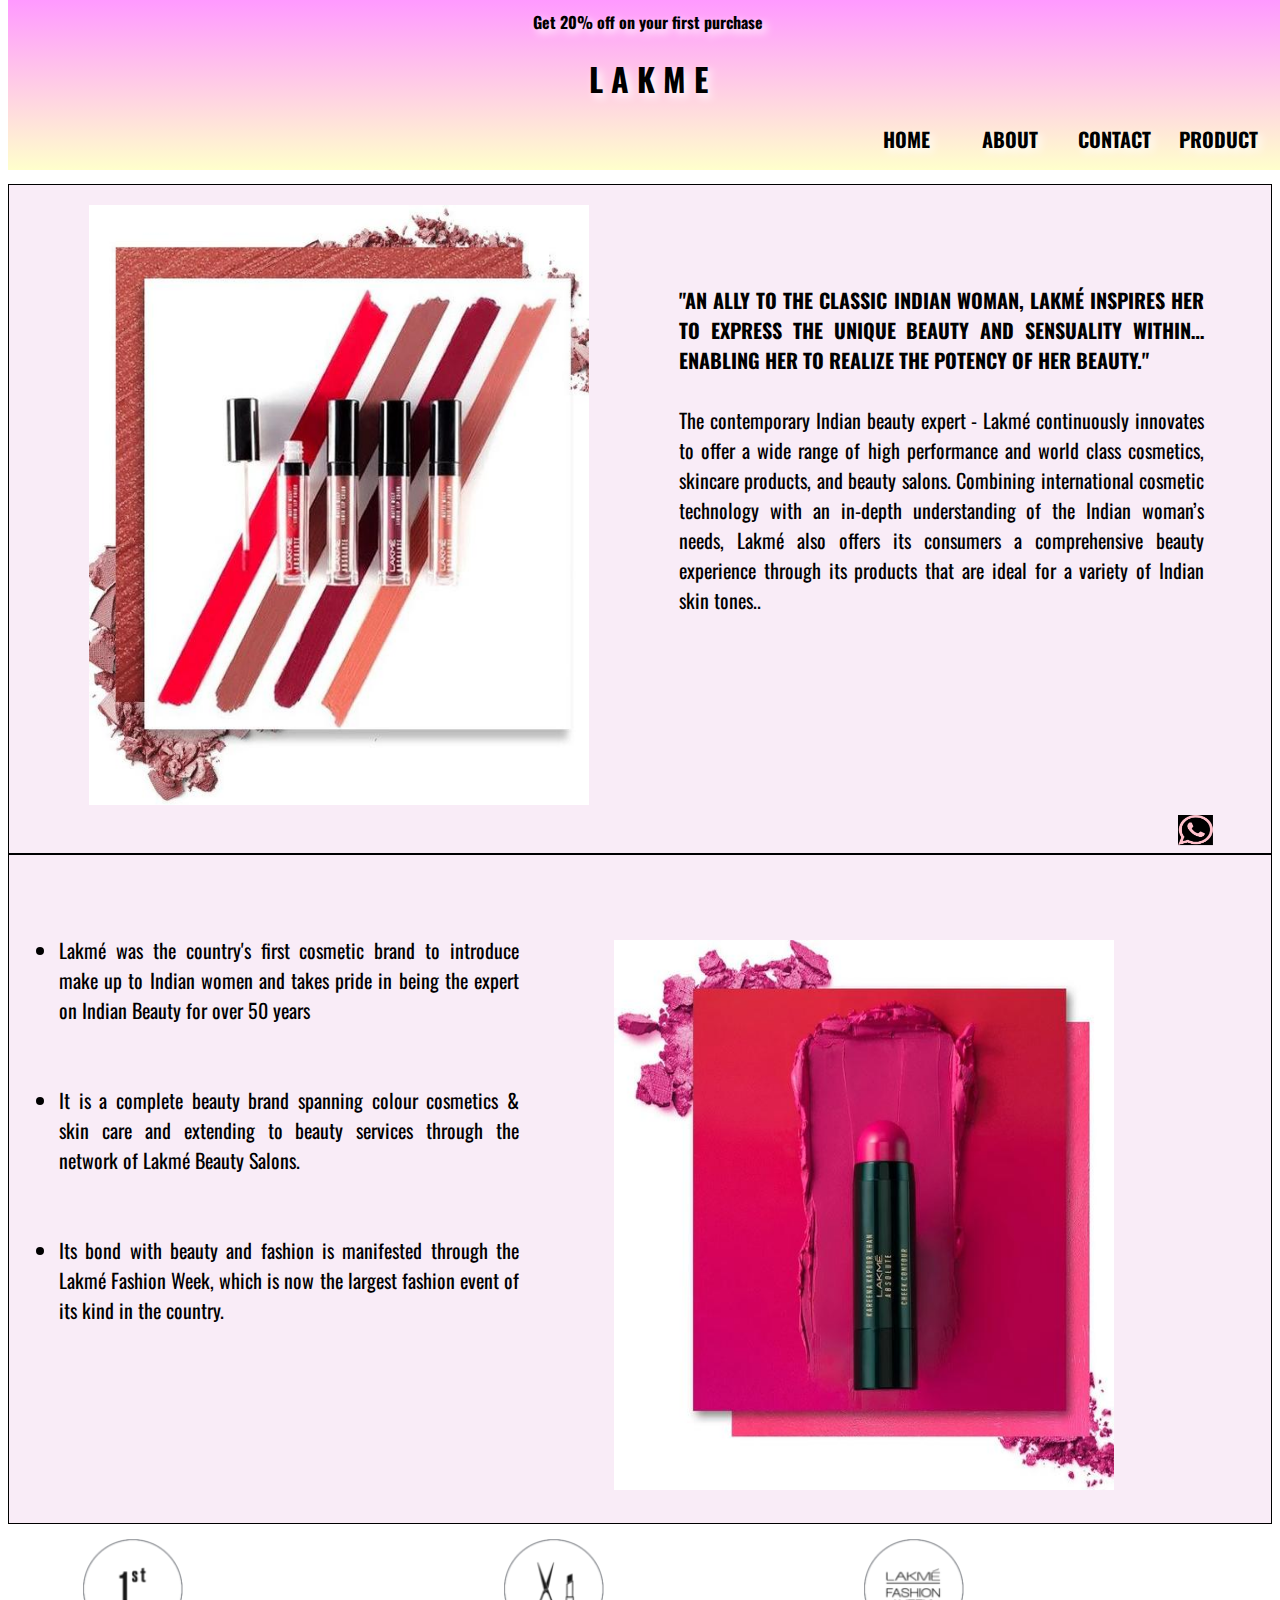
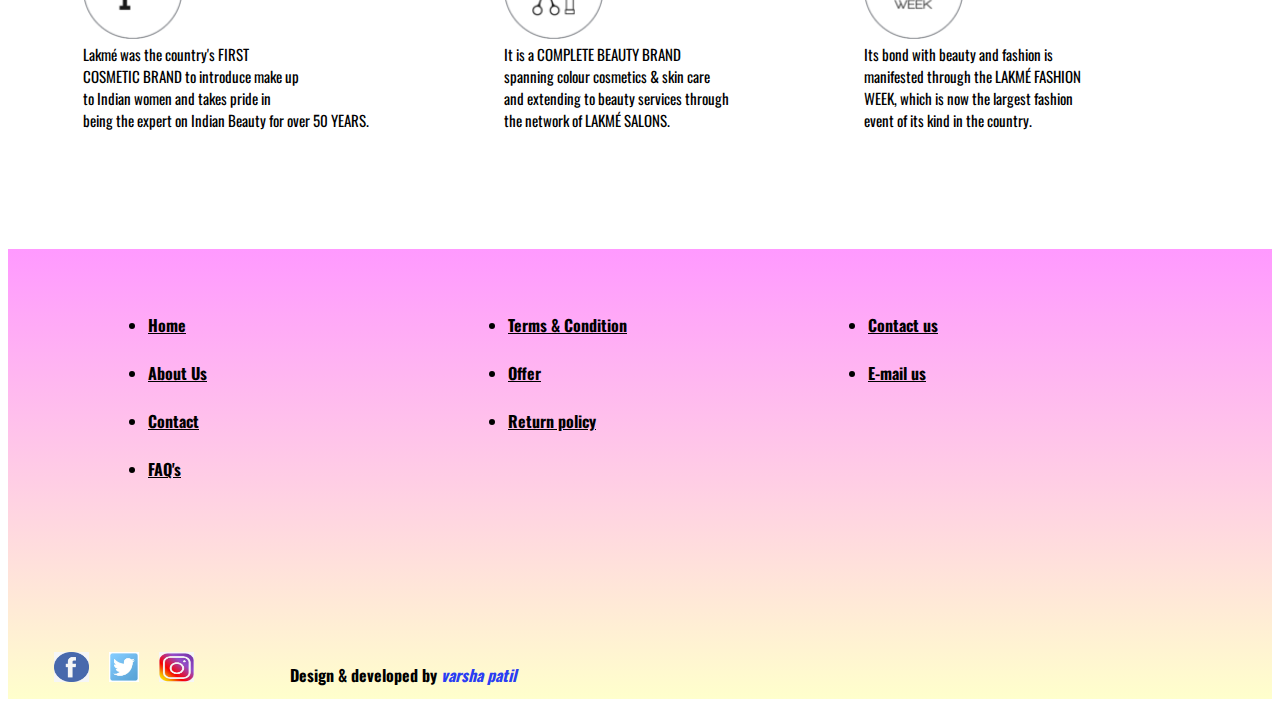
<file: about.html>
<!doctype html>

<html>

	<head>
	
			<title>LAKME ABOUT</title>
			<meta name="viewport" content="width=device-width, initial-scale=1">
			<link rel="stylesheet"href="asset/css/960.css">
			<link rel="stylesheet"href="asset/css/style.css">
			<link rel="preconnect" href="https://fonts.googleapis.com">
           <link rel="preconnect" href="https://fonts.gstatic.com" crossorigin>
           <link href="https://fonts.googleapis.com/css2?family=Oswald:wght@200;300;400&display=swap" rel="stylesheet">
		   
	</head>
		<body>
		
		<!-----header start------>
		
		
		
		<div class="header">
			
			<b>Get 20% off on your first purchase</b>
			
				<h1>L A K M E </h1>
			
				
		<div class="grid_3 menu">
				
				<a href="index.html"><span style="margin-left:300px; width:100px; display: inline-block;">HOME</span></a>
				<a href="about.html"><span style=" width:100px; display: inline-block;">ABOUT</span></a>
				<a href="contact.html"><span style=" width:100px; display: inline-block;">CONTACT</span></a>
				<a href="product.html"><span style=" width:100px; display: inline-block;">PRODUCT</span></a>
        
        
					
		</div>
		
	</div>
	
	<div class="clear">
	
		
		</div>
              <!-----about us------>
			  <!---vision and mission start----->
  
				
				<br>
				<br>
				<br>
				<br>
                    
					
                       <div class="grid_12 abt">
					   
							<div class="grid_6 vision1">
							
							<img src="asset/photo/abt_vision.jpeg" width="500px"height="600px">
					   
								</div>
								
							<div class="grid_6 vision2">
							
							<b>"AN ALLY TO THE CLASSIC INDIAN WOMAN, LAKMÉ INSPIRES HER TO EXPRESS 
							THE UNIQUE BEAUTY AND SENSUALITY WITHIN… ENABLING HER TO REALIZE THE POTENCY OF HER BEAUTY."</b><br>
							<br>
                            The contemporary Indian beauty expert - Lakmé continuously innovates to offer a wide range of 
							high performance and world class cosmetics, skincare products, and beauty salons. Combining 
							international cosmetic technology with an in-depth understanding of the Indian woman’s needs, 
							Lakmé also offers its consumers a comprehensive beauty experience through its products that are 
							ideal for a variety of Indian skin tones..
					
							 </div>
							 
					   
								</div>
					 
					   
					   <div class="grid_12 abt1">
					   
					  
						<div class="grid_6 vision3">
							
						<ul>
							<li>
								Lakmé was the country's first cosmetic brand to introduce make 
								up to Indian women and takes pride in being the expert on 
								Indian Beauty for over 50 years
								</li>
								<br>
								<br>
								<li>
								It is a complete beauty brand spanning colour cosmetics & skin 
								care and extending to beauty services through the network of 
								Lakmé Beauty Salons.
								</li>
								<br>
								<br>
								
								<li>
								Its bond with beauty and fashion is manifested through the Lakmé 
								Fashion Week, which is now the largest fashion event of its kind 
								in the country.
								</li>
								</ul>
								
								</div>
								
					   <div class="grid_6 vision4">
							
							<img src="asset/photo/vision4.jpeg"width="500px"height="550px">
					   </div>
					  
					  
					   </div>
					   
					   
					 
				  
								
						
              </div>
			  <div class="grid_12 abtvision2">
					
					
                        
                     <div class="grid_4 vision5">
					 
						
						 <img src="asset/photo/vision5.jpeg" width="100px"height="100px">
						 <br>
		
						 Lakmé was the country's FIRST<br>
						 COSMETIC BRAND to introduce make up<br>
						 to Indian women and takes pride in<br>
						 being the expert on Indian Beauty for
						 over 50 YEARS.
							  
							   
							  
							   
							   
							
						</div>	
						<div class="grid_4 vision5">
					 
						
						 <img src="asset/photo/vision6.jpeg" width="100px"height="100px">
						 <br>
		
						 It is a COMPLETE BEAUTY BRAND<br> spanning colour 
						 cosmetics & skin care<br> and extending to beauty 
						 services through<br> the network of LAKMÉ SALONS.
							   
							  
							   
							   
							
						</div>	
						
						<div class="grid_4 vision5">
					 
						
						 <img src="asset/photo/vision7.jpeg" width="100px"height="100px">
						 <br>
		
						 Its bond with beauty and fashion is<br> 
						 manifested through the LAKMÉ FASHION<br> WEEK, 
						 which is now the largest fashion<br> event of 
						 its kind in the country.
							   
							  
							   
							   
							
						</div>	
						</div>
						
						
						<!---footer start---->
					<div class="clear">
					</div>
					
	                 
					 
					
					<div class="footer">
					 <br>
					 <br>
					 
					 <div class="grid_3 one">
					 
					  <ul>
					 <li><a href="index.html"><b>Home</b></a></li><br>
					 <li><a href="about.html"><b>About Us</b></a></li><br>
					 <li><a href="contact.html"><b>Contact</b></a></li><br>
					 <li><a href="faq.html"><b>FAQ's</b></a></li><br>
					 
					 </div>
							
					 <div class="grid_3 two">
					 <ul>
					  <li><a href="Terms & Condition.html"><b>Terms & Condition</b></a></li><br>
                      <li><a href="Offer.html"><b>Offer</b></a></li><br>
					 <li><a href="Return policy.html"><b>Return policy</b></a></li>
					 
					 
					</ul>
					 
					 </div>
					 
					 <div class="grid_3 three">
					 <ul>
					  <li><a href="contact.html"><b>Contact us</b></a></li><br>
                      <li><a href="contact.html"><b>E-mail us</b></a></li><br>
					 
					 
					 
					</ul>
					 
					 </div>
					 
					 <div class="grid_2 four">
					 
					 <a href="https://www.whatsapp.com"><img src="asset/photo/whats.png" width="35px" height="30px"></a>
                      
					 
					 
				
					 
					 </div>
					 
					
					
					<div class="grid_6 icons">
					 
					&nbsp;&nbsp;&nbsp;&nbsp;<a href="https://www.facebook.com"><img src="asset/photo/facebook.jpeg"id=bg_image" width="35px" height="30px"></a>
					
					&nbsp;&nbsp;&nbsp;&nbsp;<a href="https://twitter.com"><img src="asset/photo/twitter.jpeg" width="30px" height="30px"></a>
					
					&nbsp;&nbsp;&nbsp;&nbsp;<a href="https://www.instagram.com"><img src="asset/photo/instagram.jpeg" width="35px" height="30px"></a>
					
					
				&nbsp;&nbsp;&nbsp;&nbsp;&nbsp;&nbsp;&nbsp;&nbsp;&nbsp;&nbsp;&nbsp;&nbsp;&nbsp;&nbsp;&nbsp;&nbsp;&nbsp;&nbsp;&nbsp;&nbsp;&nbsp;&nbsp;&nbsp;<b>Design & developed by <i style="color:#293DF3">varsha patil</i></b>
					
					</div>
				</div>
						 
			  
            </body>
				</html>
</file>
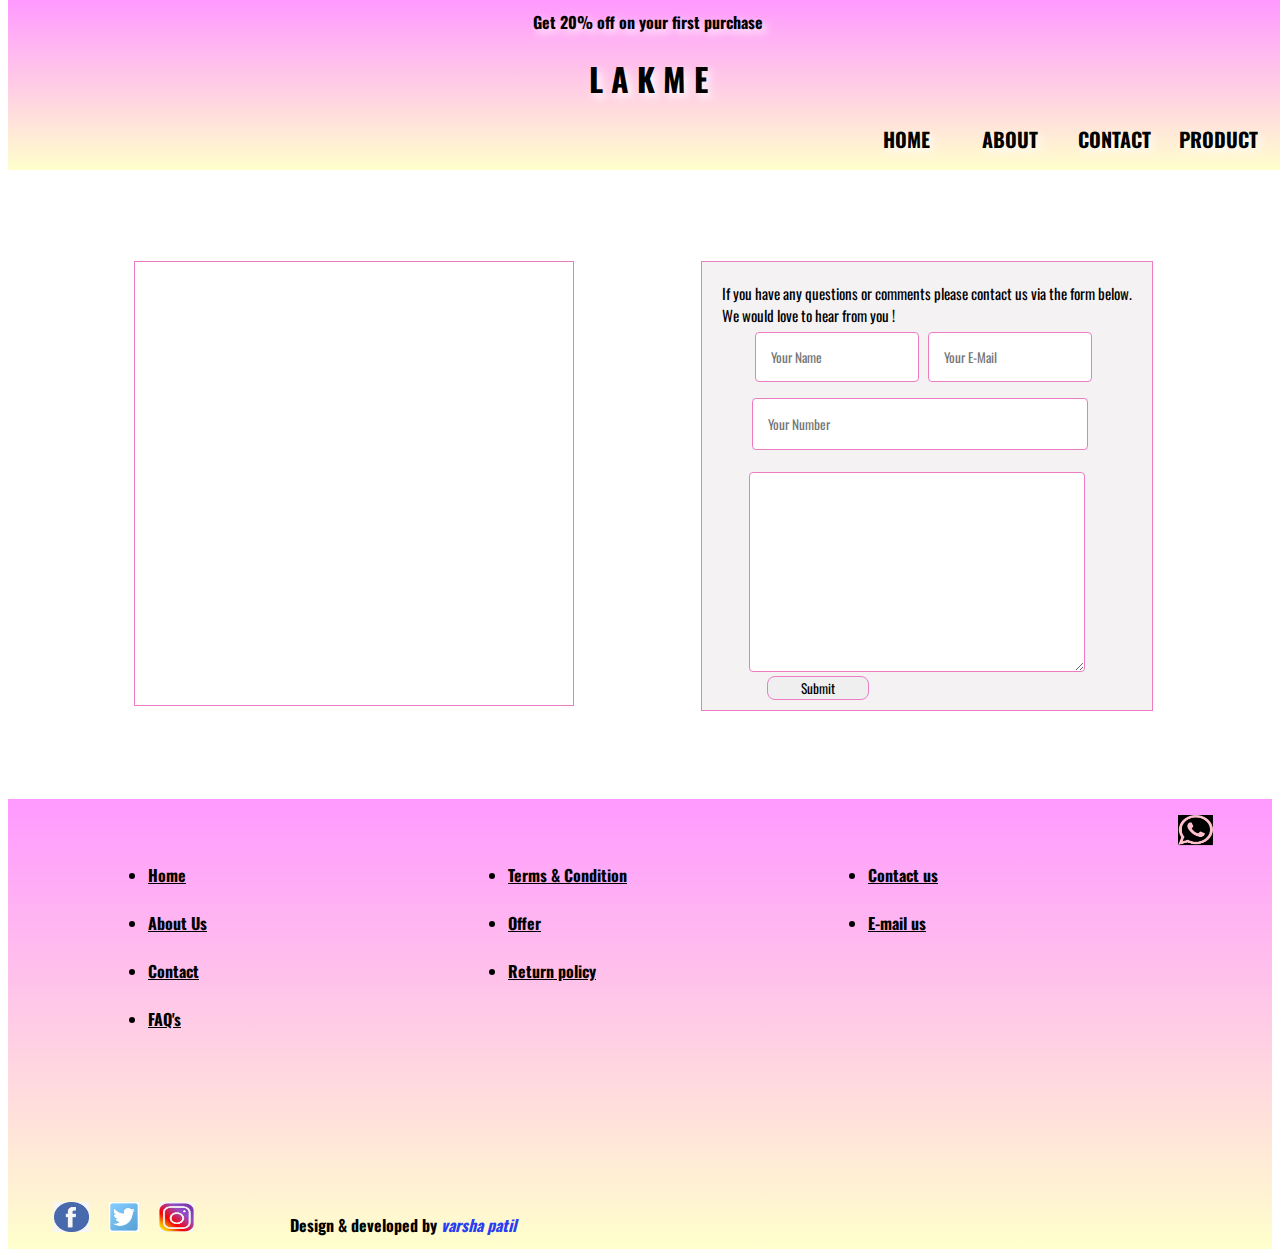
<file: contact.html>
<!doctype html>

<html>

	<head>
	
			<title>LAKME CONTACT</title>
			<meta name="viewport" content="width=device-width, initial-scale=1">
			<link rel="stylesheet"href="asset/css/960.css">
			<link rel="stylesheet"href="asset/css/style.css">
			<link rel="preconnect" href="https://fonts.googleapis.com">
           <link rel="preconnect" href="https://fonts.gstatic.com" crossorigin>
           <link href="https://fonts.googleapis.com/css2?family=Oswald:wght@200;300;400&display=swap" rel="stylesheet">
		   
	</head>
		<body>
		
		<!-----header start------>
		
		
		
		<div class="header">
			
			<b>Get 20% off on your first purchase</b>
			
				<h1>L A K M E </h1>
			
				
		<div class="grid_3 menu">
				
				<a href="index.html"><span style="margin-left:300px; width:100px; display: inline-block;">HOME</span></a>
				<a href="about.html"><span style=" width:100px; display: inline-block;">ABOUT</span></a>
				<a href="contact.html"><span style=" width:100px; display: inline-block;">CONTACT</span></a>
				<a href="product.html"><span style=" width:100px; display: inline-block;">PRODUCT</span></a>
        
					
		</div>
		
	</div>
		
		
			
				
					
				
				
				
				<!---contact us------
				
				
				
				
				
				<!---google map---->
				
				<div class="grid_4 map">
				
				<iframe src="https://www.google.com/maps/embed?pb=!1m18!1m12!1m3!1d3768.0403915021643!2d72.96565791476309!3d19.19343808702067!2m3!1f0!2f0!3f0!3m2!1i1024!2i768!4f13.1!3m3!1m2!1s0x3be7b91f1441a867%3A0x62e32bb221b6f3e1!2sLakme%20Unisex%20Salon%20Thane!5e0!3m2!1sen!2sin!4v1628419800215!5m2!1sen!2sin" width="435" height="440" style="border:0;" allowfullscreen="" loading="lazy"></iframe>
				</div>
				
				<!---end---->
				
				
				<!----contact form ---->
				
				
				<div class="grid_4 input">
				
				<caption>If you have any questions or comments please contact us
				via the form below.<br> We would love to hear from you !</caption> 
				<form method="get">
				
				
				
				&nbsp;&nbsp;&nbsp;&nbsp;&nbsp;&nbsp;&nbsp;&nbsp;&nbsp;&nbsp;&nbsp;<input type="text"Name="yourName"placeholder="Your Name" required>
				
				&nbsp;&nbsp;<input type="text"Name="Yourmail"placeholder="Your E-Mail"required><br>
				
				&nbsp;&nbsp;&nbsp;&nbsp;&nbsp;&nbsp;&nbsp;&nbsp;&nbsp;&nbsp;<input type="Number"Name="Number"placeholder="Your Number"required><br><br>
				
				&nbsp;&nbsp;&nbsp;&nbsp;&nbsp;&nbsp;&nbsp;&nbsp;&nbsp;<textarea type="text"name="text"placeholder="Type Something here...."required> </textarea><br>
				
				&nbsp;&nbsp;&nbsp;&nbsp;&nbsp;&nbsp;&nbsp;&nbsp;&nbsp;&nbsp;&nbsp;&nbsp;&nbsp;&nbsp;&nbsp;<input type="submit" value="Submit">
			
				</form>
			
				</div>
				<!-----contact form end----->
				
				<!---footer star---->
				
				<div class="clear">
				
				</div>
				<div class="footer">
					 <br>
					 <br>
					 
					 <div class="grid_3 one">
					 
					  <ul>
					 <li><a href="index.html"><b>Home</b></a></li><br>
					 <li><a href="about.html"><b>About Us</b></a></li><br>
					 <li><a href="contact.html"><b>Contact</b></a></li><br>
					 <li><a href="faq.html"><b>FAQ's</b></a></li><br>
					 
					 </div>
							
					 <div class="grid_3 two">
					 <ul>
					  <li><a href="Terms & Condition.html"><b>Terms & Condition</b></a></li><br>
                      <li><a href="Offer.html"><b>Offer</b></a></li><br>
					 <li><a href="Return policy.html"><b>Return policy</b></a></li>
					 
					 
					</ul>
					 
					 </div>
					 
					 <div class="grid_3 three">
					 <ul>
					  <li><a href="contact.html"><b>Contact us</b></a></li><br>
                      <li><a href="contact.html"><b>E-mail us</b></a></li><br>
					 
					 
					 
					</ul>
					 
					 </div>
					 
					 <div class="grid_2 four">
					 
					 <a href="https://www.whatsapp.com"><img src="asset/photo/whats.png" width="35px" height="30px"></a>
                      
					 
					 
				
					 
					 </div>
					 
					
					
					<div class="grid_6 icons">
					 
					&nbsp;&nbsp;&nbsp;&nbsp;<a href="https://www.facebook.com"><img src="asset/photo/facebook.jpeg"id=bg_image" width="35px" height="30px"></a>
					
					&nbsp;&nbsp;&nbsp;&nbsp;<a href="https://twitter.com"><img src="asset/photo/twitter.jpeg" width="30px" height="30px"></a>
					
					&nbsp;&nbsp;&nbsp;&nbsp;<a href="https://www.instagram.com"><img src="asset/photo/instagram.jpeg" width="35px" height="30px"></a>
					
					
				&nbsp;&nbsp;&nbsp;&nbsp;&nbsp;&nbsp;&nbsp;&nbsp;&nbsp;&nbsp;&nbsp;&nbsp;&nbsp;&nbsp;&nbsp;&nbsp;&nbsp;&nbsp;&nbsp;&nbsp;&nbsp;&nbsp;&nbsp;<b>Design & developed by <i style="color:#293DF3">varsha patil</i></b>
					
					</div>
				</div>
				
				
				<!----footer end---->
				
				
				
				
				
				
			
				</body>
				</html>
</file>
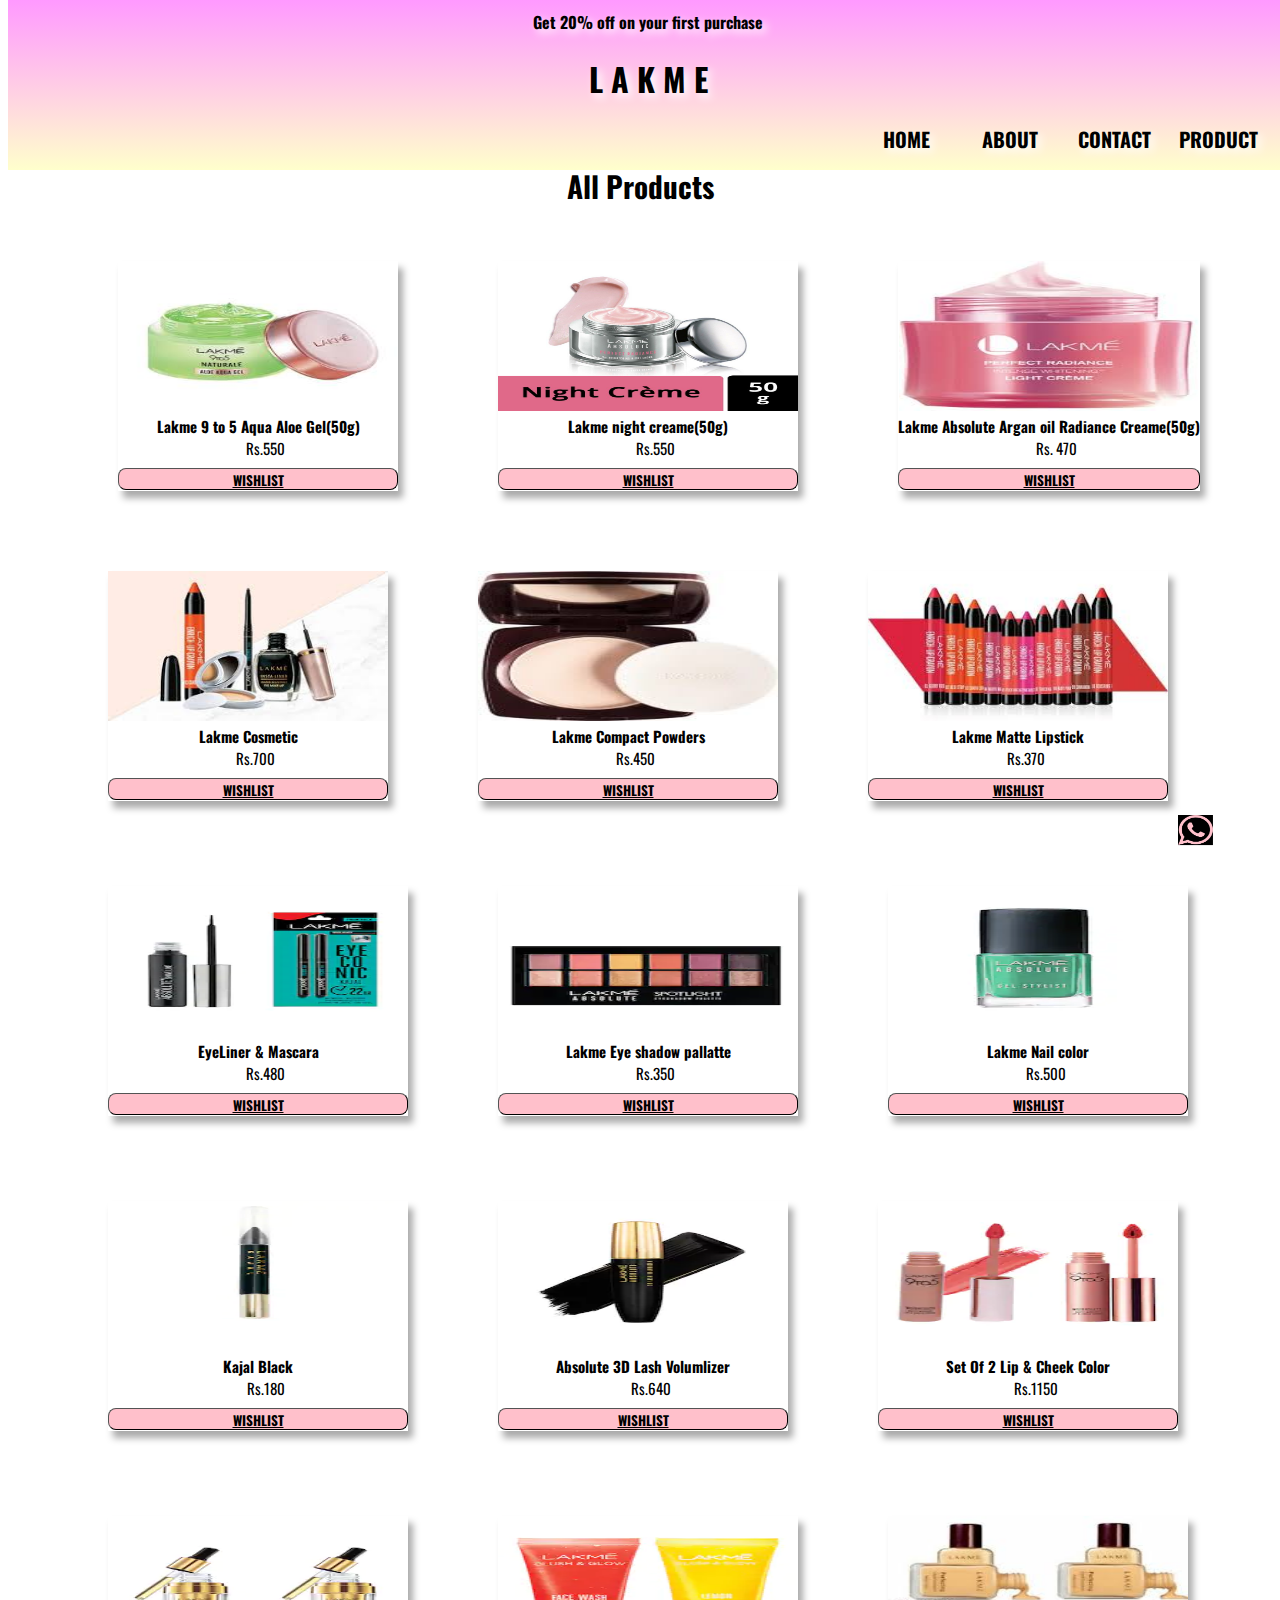
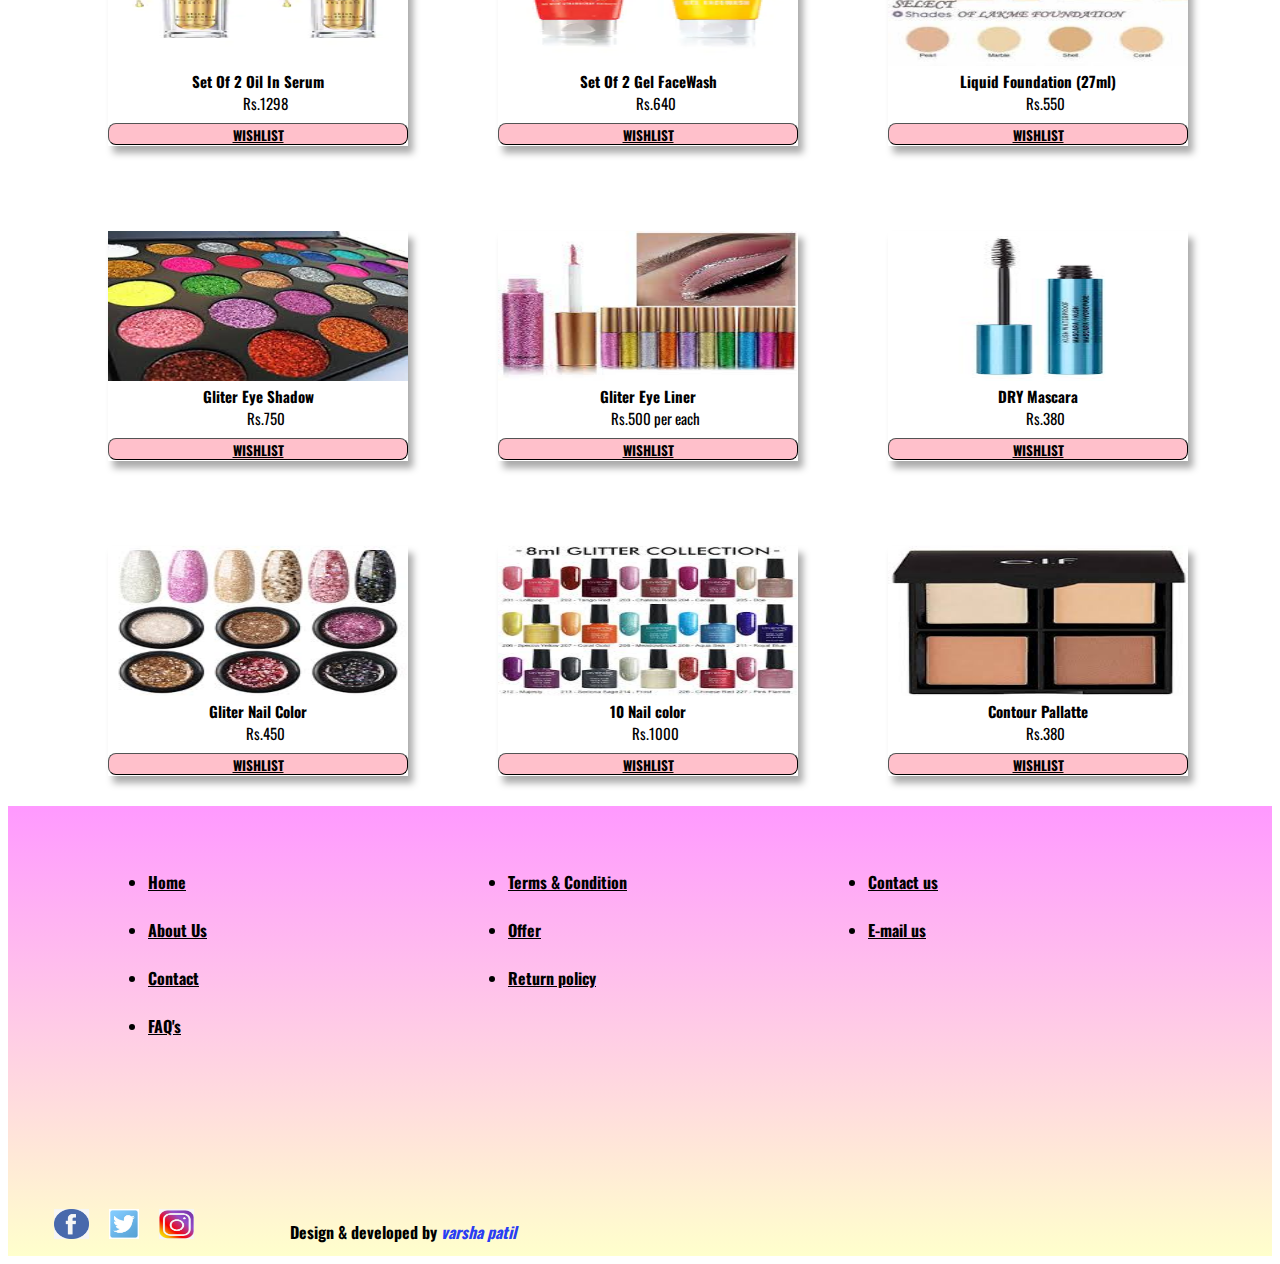
<file: product.html>
<!doctype html>

<html>

	<head>
	
			<title>LAKME PRODUCT</title>
			<meta name="viewport" content="width=device-width, initial-scale=1">
			<link rel="stylesheet"href="asset/css/960.css">
			<link rel="stylesheet"href="asset/css/style.css">
			<link rel="preconnect" href="https://fonts.googleapis.com">
           <link rel="preconnect" href="https://fonts.gstatic.com" crossorigin>
           <link href="https://fonts.googleapis.com/css2?family=Oswald:wght@200;300;400&display=swap" rel="stylesheet">
		   
	</head>
		<body>
		
		<!-----header start------>
		
		
		
		<div class="header">
			
			<b>Get 20% off on your first purchase</b>
			
				<h1>L A K M E </h1>
			
				
		<div class="grid_3 menu">
				
				<a href="index.html"><span style="margin-left:300px; width:100px; display: inline-block;">HOME</span></a>
				
				<a href="about.html"><span style=" width:100px; display: inline-block;">ABOUT</span></a>
				
				<a href="contact.html"><span style=" width:100px; display: inline-block;">CONTACT</span></a>
				
				<a href="product.html"><span style=" width:100px; display: inline-block;">PRODUCT</span></a>
        
        
					
		</div>
		
	</div>
			
<!----header end---->			
				
				
				
					
				
				
		
				
				<!-----products start---->
				
				
				<div class="grid_12 allproduct">
				
					<h3>All Products</h3>
					
						
                        
				<div class="grid_4 pdct">
					
					<img src="asset/photo/product1.jpeg"width="280px"height="150px"><br>
							   
														
					  <b>Lakme 9 to 5  Aqua Aloe Gel(50g)</b><br>
							    
								&nbsp;&nbsp;&nbsp;&nbsp;
									Rs.550
							  <br>
							  
					 <button id="pbtn">
					 
					<a href="cart.html" target="_blank"><b>WISHLIST</b></a></button>
				  
					 
				</div>
				
						
				<div class="grid_4 pdct">
					 
					<img src="asset/photo/product2.jpeg"width="300px"height="150px">
						<br>	   
						
					<b>Lakme night creame(50g)</b><br>
							    
						&nbsp;&nbsp;&nbsp;&nbsp;
							Rs.550
							  
					<button id="pbtn">
					
					<a href="cart.html" target="_blank"><b>WISHLIST</b></a></button>
							   
						         
				</div>

				
			<div class="grid_4 pdct">
					
					
				<img src="asset/photo/product3.jpeg"width="300px"height="150px">
							   
							   <br>
					<b>Lakme Absolute Argan oil Radiance Creame(50g)</b><br>
						
							   &nbsp;&nbsp;&nbsp;&nbsp;
							   Rs. 470
							   
							   <button id="pbtn">
					<a href="cart.html" target="_blank"><b>WISHLIST</b></a></button>
							   
						         
						</div>
						
					<div class="grid_4 pdct1">
					
						
						<img src="asset/photo/product4.jpeg"width="280px"height="150px">
									<br>				
							   <b>Lakme Cosmetic</b><br>
						
							   &nbsp;&nbsp;&nbsp;&nbsp;
							   Rs.700
							   
							   <button id="pbtn">
							 
					<a href="cart.html" target="_blank"><b>WISHLIST</b></a></button>
							   
						         
						</div>
						
					<div class="grid_4 pdct1">
					
					
						<img src="asset/photo/product5.jpeg"width="300px"height="150px">

							   <br>
							<b>Lakme Compact Powders</b><br>
						
							   &nbsp;&nbsp;&nbsp;&nbsp;
								Rs.450
				
							   <button id="pbtn">
					<a href="cart.html" target="_blank"><b>WISHLIST</b></a></button>
							   
						         
						</div>
						
					<div class="grid_4 pdct1">
					
					
						<img src="asset/photo/product6.jpeg"
							   width="300px"height="150px">
							   <br>
							   
							  
							 <b>Lakme Matte Lipstick</b><br>
						
							   &nbsp;&nbsp;&nbsp;&nbsp;
							    Rs.370
							   
							   <button id="pbtn">
							   
					<a href="cart.html" target="_blank"><b>WISHLIST</b></a></button>
							   
						         
						</div>
						
						<div class="grid_4 pdct1">
					
					
						<img src="asset/photo/product7.jpeg" width="300px"height="150px">
						<br>
							   <b>EyeLiner & Mascara</b><br>
						
							   &nbsp;&nbsp;&nbsp;&nbsp;
							    Rs.480
							  
							   <button id="pbtn">
					<a href="cart.html" target="_blank"><b>WISHLIST</b></a></button>
							   
						         
						</div>
						
						
						<div class="grid_4 pdct1">
					
					
						<img src="asset/photo/product8.jpeg"
							   width="300px"height="150px">
							   <br>
							   <b>Lakme Eye shadow pallatte</b><br>
						
							   &nbsp;&nbsp;&nbsp;&nbsp;
							   Rs.350
							   
							   <button id="pbtn">
					<a href="cart.html" target="_blank"><b>WISHLIST</b></a></button>
							   
						         
						</div>
						
						
						<div class="grid_4 pdct1">
					
					
						<img src="asset/photo/product9.jpeg"
							   width="300px"height="150px">
							   <br>
							   <b>Lakme Nail color</b><br>
						
							   &nbsp;&nbsp;&nbsp;&nbsp;
								Rs.500
							  
							   <button id="pbtn">
					<a href="cart.html" target="_blank"><b>WISHLIST</b></a></button>
							   
						         
						</div>
						
						
						<div class="grid_4 pdct1">
					
					
						<img src="asset/photo/product10.jpeg" width="300px"height="150px">
									<br>			
							   <b>Kajal  Black</b><br>
						
							   &nbsp;&nbsp;&nbsp;&nbsp;
							    Rs.180
							  
							   <button id="pbtn">
					<a href="cart.html" target="_blank"><b>WISHLIST</b></a></button>
							   
						         
								 </div>
								 
								 
						<div class="grid_4 pdct1">
					
					
						<img src="asset/photo/product11.jpeg"
							   width="290px"height="150px">
							   <br>
							   <b>Absolute 3D Lash Volumlizer</b><br>
						
							   &nbsp;&nbsp;&nbsp;&nbsp;
							   Rs.640
							   
							   <button id="pbtn">
					<a href="cart.html" target="_blank"><b>WISHLIST</b></a></button>
							   
						         
						</div>
						
						
						
						<div class="grid_4 pdct1">
					
					
						<img src="asset/photo/product12.jpeg"
							   width="300px"height="150px"><br>
							   
							   <b>Set Of 2 Lip & Cheek Color</b><br>
						
							   &nbsp;&nbsp;&nbsp;&nbsp;
							   Rs.1150
							   
							   <button id="pbtn">
					<a href="cart.html" target="_blank"><b>WISHLIST</b></a></button>
					
					
						         
						</div>
						
						
						<div class="grid_4 pdct1">
					
					
						<img src="asset/photo/product13.jpeg" width="300px"height="150px">
									<br>
							   <b>Set Of 2 Oil In Serum</b><br>
						
							   &nbsp;&nbsp;&nbsp;&nbsp;
							    Rs.1298
							  
							   <button id="pbtn">
					<a href="cart.html" target="_blank"><b>WISHLIST</b></a></button>
							   
						         
								 </div>
								 
								 
						<div class="grid_3 pdct1">
					
					
						<img src="asset/photo/product14.jpeg"
							   width="300px"height="150px"><br>
							   <b>Set Of 2 Gel FaceWash</b><br>
						
							   &nbsp;&nbsp;&nbsp;&nbsp;
							   Rs.640
							   
							   <button id="pbtn">
					<a href="cart.html" target="_blank"><b>WISHLIST</b></a></button>
							   
						         
						</div>
						
						
						<div class="grid_3 pdct1">
					
					
						<img src="asset/photo/product15.jpeg"
							   width="300px"height="150px">
							   <br>
							   
							   <b>Liquid Foundation (27ml)</b><br>
						
							   &nbsp;&nbsp;&nbsp;&nbsp;
							   Rs.550
							   
							   <button id="pbtn">
					<a href="cart.html" target="_blank"><b>WISHLIST</b></a></button>
					
					
						         
						</div>
						
						
						<div class="grid_4 pdct1">
					
					
						<img src="asset/photo/product16.jpeg" width="300px"height="150px">
						
						<br>
							   <b>Gliter Eye Shadow </b><br>
						
							   &nbsp;&nbsp;&nbsp;&nbsp;
							    Rs.750
							  
							   <button id="pbtn">
					<a href="cart.html" target="_blank"><b>WISHLIST</b></a></button>
							   
						         
								 </div>
								 
						<div class="grid_4 pdct1">
					
					
						<img src="asset/photo/product17.jpeg"
							   width="300px"height="150px">
							   <br>
							   <b>Gliter Eye Liner</b><br>
						
							   &nbsp;&nbsp;&nbsp;&nbsp;
							   Rs.500 per each
							   
							   <button id="pbtn">
					<a href="cart.html" target="_blank"><b>WISHLIST</b></a></button>
							   
						         
						</div>
						
						
						<div class="grid_4 pdct1">
					
					
						<img src="asset/photo/product18.jpeg"
							   width="300px"height="150px"><br>
							   
							   <b>DRY Mascara</b><br>
						
							   &nbsp;&nbsp;&nbsp;&nbsp;
							   Rs.380
							   
							   <button id="pbtn">
					<a href="cart.html" target="_blank"><b>WISHLIST</b></a></button>
					
					
						         
						</div>
						
						
						<div class="grid_4 pdct1">
					
					
						<img src="asset/photo/product19.jpeg" width="300px"height="150px"><br>
							   <b>Gliter Nail Color</b><br>
						
							   &nbsp;&nbsp;&nbsp;&nbsp;
							    Rs.450
							  
							   <button id="pbtn">
					<a href="cart.html" target="_blank"><b>WISHLIST</b></a></button>
							   
						         
								 </div>
								 
					 <div class="grid_4 pdct1">
					
					
						<img src="asset/photo/product20.jpeg"
							   width="300px"height="150px"><br>
							   <b>10 Nail color</b><br>
						
							   &nbsp;&nbsp;&nbsp;&nbsp;
							   Rs.1000
							   
							   <button id="pbtn">
					<a href="cart.html" target="_blank"><b>WISHLIST</b></a></button>
							   
						         
						</div>
						
						
						<div class="grid_4 pdct1">
					
					
						<img src="asset/photo/product21.jpeg"
							   width="300px"height="150px"><br>
							   
							   <b>Contour Pallatte</b><br>
						
							   &nbsp;&nbsp;&nbsp;&nbsp;
							   Rs.380
							   
							   <button id="pbtn">
					<a href="cart.html" target="_blank"><b>WISHLIST</b></a></button>
					
					
						         
						</div>
				<!----product end---->		
						
						
					
					   
				</div>	 

		<!----footer start---->
		
		
		<div class="clear">
					</div>
					
	                 
					 
					
					<div class="footer">
					 <br>
					 <br>
					 
					 <div class="grid_3 one">
					 
					  <ul>
					 <li><a href="index.html"><b>Home</b></a></li><br>
					 <li><a href="about.html"><b>About Us</b></a></li><br>
					 <li><a href="contact.html"><b>Contact</b></a></li><br>
					 <li><a href="faq.html"><b>FAQ's</b></a></li><br>
					 
					 </div>
							
					 <div class="grid_3 two">
					 <ul>
					  <li><a href="Terms & Condition.html"><b>Terms & Condition</b></a></li><br>
                      <li><a href="Offer.html"><b>Offer</b></a></li><br>
					 <li><a href="Return policy.html"><b>Return policy</b></a></li>
					 
					 
					</ul>
					 
					 </div>
					 
					 <div class="grid_3 three">
					 <ul>
					  <li><a href="contact.html"><b>Contact us</b></a></li><br>
                      <li><a href="contact.html"><b>E-mail us</b></a></li><br>
					 
					 
					 
					</ul>
					 
					 </div>
					 
					 <div class="grid_2 four">
					 
					 <a href="https://www.whatsapp.com"><img src="asset/photo/whats.png" width="35px" height="30px"></a>
                      
					 
					 
				
					 
					 </div>
					 
					
					
					<div class="grid_6 icons">
					 
					&nbsp;&nbsp;&nbsp;&nbsp;<a href="https://www.facebook.com"><img src="asset/photo/facebook.jpeg"id=bg_image" width="35px" height="30px"></a>
					
					&nbsp;&nbsp;&nbsp;&nbsp;<a href="https://twitter.com"><img src="asset/photo/twitter.jpeg" width="30px" height="30px"></a>
					
					&nbsp;&nbsp;&nbsp;&nbsp;<a href="https://www.instagram.com"><img src="asset/photo/instagram.jpeg" width="35px" height="30px"></a>
					
					
				&nbsp;&nbsp;&nbsp;&nbsp;&nbsp;&nbsp;&nbsp;&nbsp;&nbsp;&nbsp;&nbsp;&nbsp;&nbsp;&nbsp;&nbsp;&nbsp;&nbsp;&nbsp;&nbsp;&nbsp;&nbsp;&nbsp;&nbsp;<b>Design & developed by <i style="color:#293DF3">varsha patil</i></b>
					
					</div>
				</div>
						 
			  
		
		
		<!---footer end------>
				
					
				 </body>
				  </html>
</file>
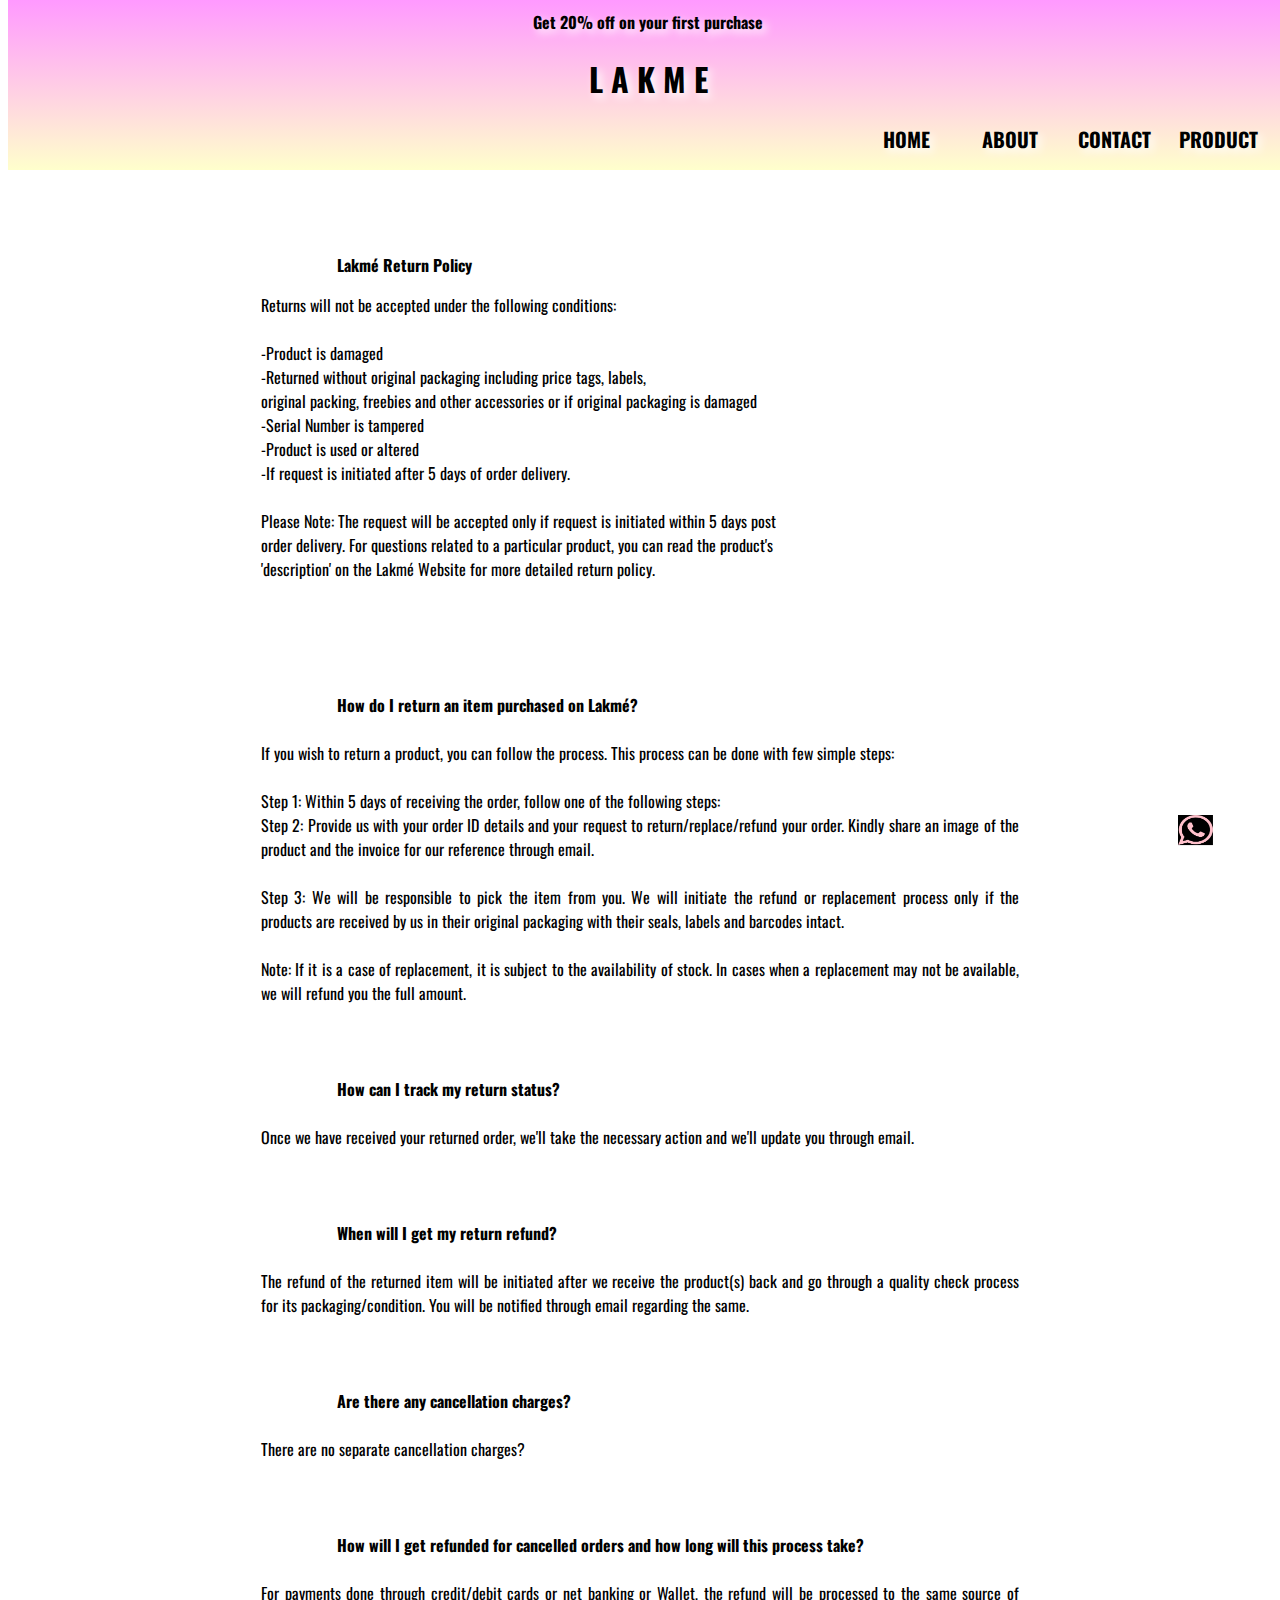
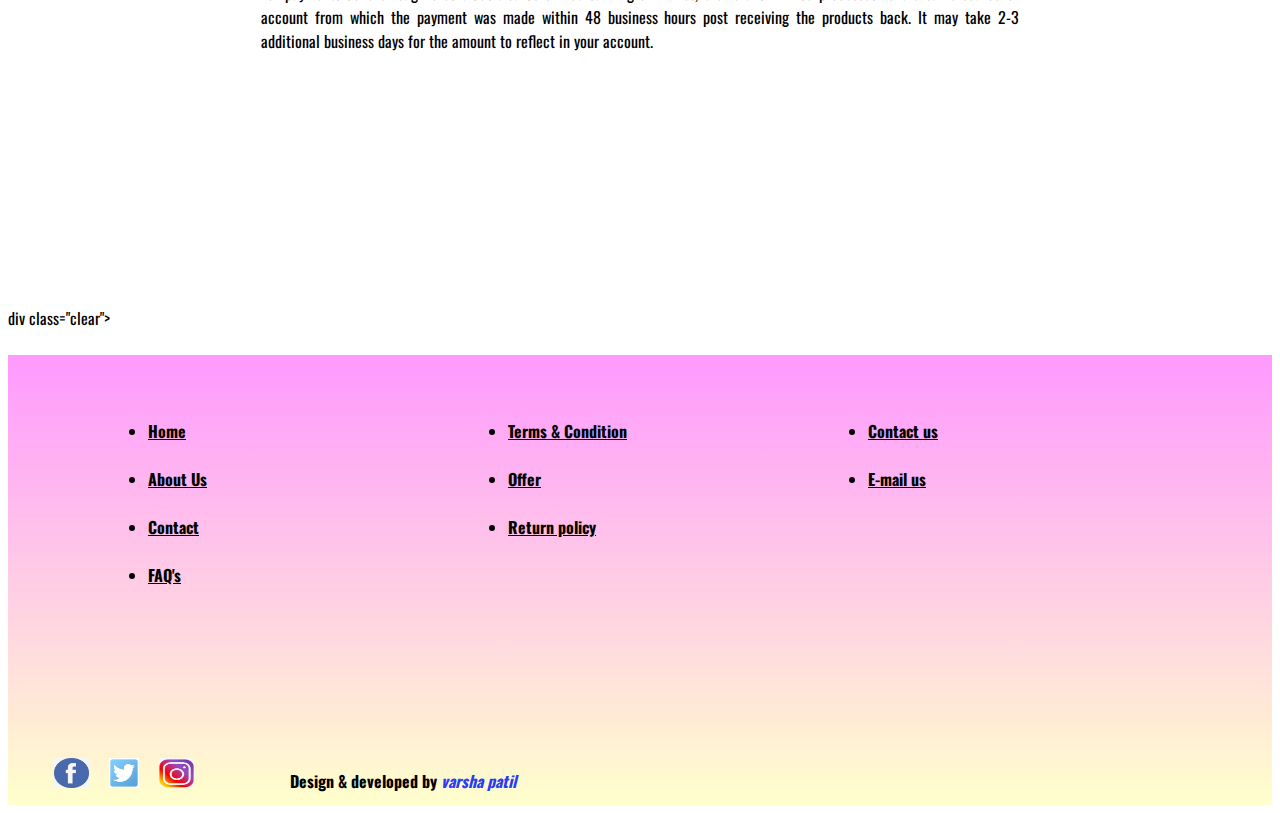
<file: Return policy.html>
<!doctype html>

<html>

	<head>
	
			<title>Return Policy</title>
			<meta name="viewport" content="width=device-width, initial-scale=1">
			<link rel="stylesheet"href="asset/css/960.css">
			<link rel="stylesheet"href="asset/css/style.css">
			<link rel="preconnect" href="https://fonts.googleapis.com">
           <link rel="preconnect" href="https://fonts.gstatic.com" crossorigin>
           <link href="https://fonts.googleapis.com/css2?family=Oswald:wght@200;300;400&display=swap" rel="stylesheet">
		   
	</head>
		<body>
		
		<!-----header start------>
		
		
		
		<div class="header">
			
			<b>Get 20% off on your first purchase</b>
			
				<h1>L A K M E </h1>
			
				
		<div class="grid_3 menu">
				
				<a href="index.html"><span style="margin-left:300px; width:100px; display: inline-block;">HOME</span></a>
				<a href="about.html"><span style=" width:100px; display: inline-block;">ABOUT</span></a>
				<a href="contact.html"><span style=" width:100px; display: inline-block;">CONTACT</span></a>
				<a href="product.html"><span style=" width:100px; display: inline-block;">PRODUCT</span></a>
        
					
		</div>
		
	</div>
		
	
	<div class="return">
	
	<b>Lakmé Return Policy</b>
	<p>
		Returns will not be accepted under the following conditions:<br>
		<br>

		-Product is damaged<br>
		-Returned without original packaging including price tags, labels,<br> original packing, freebies and other accessories or if original packaging is damaged<br>
		-Serial Number is tampered<br>
		-Product is used or altered<br>
		-If request is initiated after 5 days of order delivery.<br>
		<br>

		Please Note: The request will be accepted only if request is initiated within 5 days  post<br> order delivery. For questions related to a particular product, you can read the product's<br> 'description' on the Lakmé Website for more detailed return policy.</p>
		
		<br>
		<br>
		<br>
		<br>
		
		<b>How do I return an item purchased on Lakmé?</b>
		<br>
		<br>
		If you wish to return a product, you can follow the process. This process can be done with few simple steps:
		<br>
		<br>
		Step 1: Within 5 days of receiving the order, follow one of the following steps:
		<br>
		Step 2: Provide us with your order ID details and your request to return/replace/refund your order. Kindly share an image of the product and the invoice for our reference through email.
		<br>
		<br>
		Step 3: We will be responsible to pick the item from you. We will initiate the refund or replacement process only if the products are received by us in their original packaging with their seals, labels and barcodes intact.
		<br>
		<br>
		Note: If it is a case of replacement, it is subject to the availability of stock. In cases when a replacement may not be available, we will refund you the full amount.
	
		<br>
		<br>
		<br>
		<br>
		<b>How can I track my return status?</b>
		<br>
		<br>
		Once we have received your returned order, we'll take the necessary action and we'll update you through email.
		<br>
		<br>
		<br>
		<br>
		
		<b>When will I get my return refund?</b>
		<br>
		<br>

		The refund of the returned item will be initiated after we receive the product(s) back and go through a quality check process for its packaging/condition. You will be notified through email regarding the same.
		<br>
		<br>
		<br>
		<br>

		<b>Are there any cancellation charges?</b>
		<br>
		<br>
			There are no separate cancellation charges?
			<br>
			<br>
			<br>
			<br>
			
		<b>How will I get refunded for cancelled orders and how long will this process take?</b>
		<br>
		<br>
		For payments done through credit/debit cards or net banking or Wallet, the refund will be processed to the same source of account from which the payment was made within 48 business hours post receiving the products back. It may take 2-3 additional business days for the amount to reflect in your account.
	</div>
	
	
	
	
	<!----footer start---->
		
		
		div class="clear">
					</div>
					
	                 
					 
					
					<div class="footer">
					 <br>
					 <br>
					 
					 <div class="grid_3 one">
					 
					  <ul>
					 <li><a href="index.html"><b>Home</b></a></li><br>
					 <li><a href="about.html"><b>About Us</b></a></li><br>
					 <li><a href="contact.html"><b>Contact</b></a></li><br>
					 <li><a href="faq.html"><b>FAQ's</b></a></li><br>
					 
					 </div>
							
					 <div class="grid_3 two">
					 <ul>
					  <li><a href="Terms & Condition.html"><b>Terms & Condition</b></a></li><br>
                      <li><a href="Offer.html"><b>Offer</b></a></li><br>
					 <li><a href="Return policy.html"><b>Return policy</b></a></li>
					 
					 
					</ul>
					 
					 </div>
					 
					 <div class="grid_3 three">
					 <ul>
					  <li><a href="contact.html"><b>Contact us</b></a></li><br>
                      <li><a href="contact.html"><b>E-mail us</b></a></li><br>
					 
					 
					 
					</ul>
					 
					 </div>
					 
					 <div class="grid_2 four">
					 
					 <a href="https://www.whatsapp.com"><img src="asset/photo/whats.png" width="35px" height="30px"></a>
                      
					 
					 
				
					 
					 </div>
					 
					
					
					<div class="grid_6 icons">
					 
					&nbsp;&nbsp;&nbsp;&nbsp;<a href="https://www.facebook.com"><img src="asset/photo/facebook.jpeg"id=bg_image" width="35px" height="30px"></a>
					
					&nbsp;&nbsp;&nbsp;&nbsp;<a href="https://twitter.com"><img src="asset/photo/twitter.jpeg" width="30px" height="30px"></a>
					
					&nbsp;&nbsp;&nbsp;&nbsp;<a href="https://www.instagram.com"><img src="asset/photo/instagram.jpeg" width="35px" height="30px"></a>
					
					
				&nbsp;&nbsp;&nbsp;&nbsp;&nbsp;&nbsp;&nbsp;&nbsp;&nbsp;&nbsp;&nbsp;&nbsp;&nbsp;&nbsp;&nbsp;&nbsp;&nbsp;&nbsp;&nbsp;&nbsp;&nbsp;&nbsp;&nbsp;<b>Design & developed by <i style="color:#293DF3">varsha patil</i></b>
					
					</div>
				</div>
						 
			  
		
		
		<!---footer end------>
	</body>
	</html>
</file>
<file: asset/css/960.css>
/*
  960 Grid System ~ Core CSS.
  Learn more ~ http://960.gs/

  Licensed under GPL and MIT.
*/

/*
  Forces backgrounds to span full width,
  even if there is horizontal scrolling.
  Increase this if your layout is wider.

  Note: IE6 works fine without this fix.
*/

body {
  min-width: 960px;
}

/* `Container
----------------------------------------------------------------------------------------------------*/

.container_12 {
  margin-left: auto;
  margin-right: auto;
  width: 960px;
}

/* `Grid >> Global
----------------------------------------------------------------------------------------------------*/

.grid_1,
.grid_2,
.grid_3,
.grid_4,
.grid_5,
.grid_6,
.grid_7,
.grid_8,
.grid_9,
.grid_10,
.grid_11,
.grid_12 {
  display: inline;
  float: left;
  margin-left: 10px;
  margin-right: 10px;
}

.push_1, .pull_1,
.push_2, .pull_2,
.push_3, .pull_3,
.push_4, .pull_4,
.push_5, .pull_5,
.push_6, .pull_6,
.push_7, .pull_7,
.push_8, .pull_8,
.push_9, .pull_9,
.push_10, .pull_10,
.push_11, .pull_11 {
  position: relative;
}

/* `Grid >> Children (Alpha ~ First, Omega ~ Last)
----------------------------------------------------------------------------------------------------*/

.alpha {
  margin-left: 0;
}

.omega {
  margin-right: 0;
}

/* `Grid >> 12 Columns
----------------------------------------------------------------------------------------------------*/

.container_12 .grid_1 {
  width: 60px;
}

.container_12 .grid_2 {
  width: 140px;
}

.container_12 .grid_3 {
  width: 220px;
}

.container_12 .grid_4 {
  width: 300px;
}

.container_12 .grid_5 {
  width: 380px;
}

.container_12 .grid_6 {
  width: 460px;
}

.container_12 .grid_7 {
  width: 540px;
}

.container_12 .grid_8 {
  width: 620px;
}

.container_12 .grid_9 {
  width: 700px;
}

.container_12 .grid_10 {
  width: 780px;
}

.container_12 .grid_11 {
  width: 860px;
}

.container_12 .grid_12 {
  width: 940px;
}

/* `Prefix Extra Space >> 12 Columns
----------------------------------------------------------------------------------------------------*/

.container_12 .prefix_1 {
  padding-left: 80px;
}

.container_12 .prefix_2 {
  padding-left: 160px;
}

.container_12 .prefix_3 {
  padding-left: 240px;
}

.container_12 .prefix_4 {
  padding-left: 320px;
}

.container_12 .prefix_5 {
  padding-left: 400px;
}

.container_12 .prefix_6 {
  padding-left: 480px;
}

.container_12 .prefix_7 {
  padding-left: 560px;
}

.container_12 .prefix_8 {
  padding-left: 640px;
}

.container_12 .prefix_9 {
  padding-left: 720px;
}

.container_12 .prefix_10 {
  padding-left: 800px;
}

.container_12 .prefix_11 {
  padding-left: 880px;
}

/* `Suffix Extra Space >> 12 Columns
----------------------------------------------------------------------------------------------------*/

.container_12 .suffix_1 {
  padding-right: 80px;
}

.container_12 .suffix_2 {
  padding-right: 160px;
}

.container_12 .suffix_3 {
  padding-right: 240px;
}

.container_12 .suffix_4 {
  padding-right: 320px;
}

.container_12 .suffix_5 {
  padding-right: 400px;
}

.container_12 .suffix_6 {
  padding-right: 480px;
}

.container_12 .suffix_7 {
  padding-right: 560px;
}

.container_12 .suffix_8 {
  padding-right: 640px;
}

.container_12 .suffix_9 {
  padding-right: 720px;
}

.container_12 .suffix_10 {
  padding-right: 800px;
}

.container_12 .suffix_11 {
  padding-right: 880px;
}

/* `Push Space >> 12 Columns
----------------------------------------------------------------------------------------------------*/

.container_12 .push_1 {
  left: 80px;
}

.container_12 .push_2 {
  left: 160px;
}

.container_12 .push_3 {
  left: 240px;
}

.container_12 .push_4 {
  left: 320px;
}

.container_12 .push_5 {
  left: 400px;
}

.container_12 .push_6 {
  left: 480px;
}

.container_12 .push_7 {
  left: 560px;
}

.container_12 .push_8 {
  left: 640px;
}

.container_12 .push_9 {
  left: 720px;
}

.container_12 .push_10 {
  left: 800px;
}

.container_12 .push_11 {
  left: 880px;
}

/* `Pull Space >> 12 Columns
----------------------------------------------------------------------------------------------------*/

.container_12 .pull_1 {
  left: -80px;
}

.container_12 .pull_2 {
  left: -160px;
}

.container_12 .pull_3 {
  left: -240px;
}

.container_12 .pull_4 {
  left: -320px;
}

.container_12 .pull_5 {
  left: -400px;
}

.container_12 .pull_6 {
  left: -480px;
}

.container_12 .pull_7 {
  left: -560px;
}

.container_12 .pull_8 {
  left: -640px;
}

.container_12 .pull_9 {
  left: -720px;
}

.container_12 .pull_10 {
  left: -800px;
}

.container_12 .pull_11 {
  left: -880px;
}

/* `Clear Floated Elements
----------------------------------------------------------------------------------------------------*/

/* http://sonspring.com/journal/clearing-floats */

.clear {
  clear: both;
  display: block;
  overflow: hidden;
  visibility: hidden;
  width: 0;
  height: 0;
}

/* http://www.yuiblog.com/blog/2010/09/27/clearfix-reloaded-overflowhidden-demystified */

.clearfix:before,
.clearfix:after,
.container_12:before,
.container_12:after {
  content: '.';
  display: block;
  overflow: hidden;
  visibility: hidden;
  font-size: 0;
  line-height: 0;
  width: 0;
  height: 0;
}

.clearfix:after,
.container_12:after {
  clear: both;
}

/*
  The following zoom:1 rule is specifically for IE6 + IE7.
  Move to separate stylesheet if invalid CSS is a problem.
*/

.clearfix,
.container_12 {
  zoom: 1;
}
</file>
<file: asset/css/style.css>
*{	box-sizing:border-box;
	
  font-family: 'Oswald', sans-serif;
}








.header{
	
	height:170px;
	padding:10px;
	text-align:center;
	
	background:linear-gradient(to bottom, #ff99ff 0%, #ffffcc 100%);
	text-shadow: 4px 4px 8px white;
	position:fixed;		/* Set the header to fixed position */
	width:100%;			 /* Position the header at the top of the page */
	top:0;				/*Full width */
	
}
.menu{
	float:right;
	
}
	
		 
.menu a{        /*using combinator */
	
	color:black;
	text-decoration:none;
	font-weight:bold;
	font-size:20px;
	/*display:block;*/
}
.menu a:hover{
	
    color:#F53D9F;
}
	
.bxslider{
	/*border-style:solid;*/
	height:600px;
	margin-top:190px;

	
	
}

.b1{
	/*border-style:solid;*/
	margin-top:25px;
	height:600px;
	
	
}
.b2{
	
	/*border-style:solid;*/
	margin-top:25px;
	height:600px;
	
}
.b3{
	
	/*border-style:solid;*/
	margin-top:25px;
	height:600px;
	
}
.c1{
	
	
	margin-top:40px;
	box-shadow:8px 14px 18px #888888; 
	font-size:15px;
	text-align:center;
	transition:transform 2s;
}
.c1:hover{
	transform:scale(1.1);
}



	
#btn{
	
	border-width:0px;
	font-weight:bold;
	margin-bottom:10px;
	border-radius:8px;
	width:100%;
	background-color:pink;
	color:white;
	/*text-decoration:none;
	display:inline-block;*/
	
}
#btn:hover{
	
	background-color:#F4ABD2;
}




	
	

/*.overlay{
	 background:black;
	background: rgba(1, 1, 0, 0.2); Black see-through 
	color: #f1f1f1;
	width: 100%;
	transition: .5s ease;
	opacity: 0;
	color: black;
	font-size: 15px;
	padding-bottom:10px;
	text-align: center;
}

/* When you mouse over the container, fade in the overlay title

.c1:hover .overlay {
  opacity: 1;
}*/


.footer{
	
	/* border-style:solid; */
	height:450px;
	
	background:linear-gradient(to bottom, #ff99ff 0%, #ffffcc 100%);
	
	margin-top:25px;
	
}
.footer a{
	color:black;
}
.footer a:hover{
	
	color:#F53D9F;
}
.one{
	/* border-style:solid; */
	margin-left:100px;
	height:250px;
	width:250px;
}

.two{
	/* border-style:solid; */
	margin-left:100px;
	height:250px;
	width:250px;
}
.three{
	/* border-style:solid; */
	margin-left:100px;
	height:250px;
	width:250px;
}

.four{
	/* border-style:solid;  */
	margin:0px 0px 50px 90px;
	
	position:fixed;		/* Set the header to fixed position */
	/* width:20%;			 */
	bottom:0%;	
}




.abt{
	border-style:solid;
	border-width:1px;
	margin:80px 0px 0px;
	width:100%;
	height:670px;
	background-color:#F9ECF7;
	
}
.vision1{  
	
	/* border-style:solid;*/
	margin:20px 0px 0px 80px;
	height:600px;
	width:500px;
}
.vision2{
	/* border-style:solid; */
	height:550px;
	width:570px;
	margin:20px 0px 0px 70px;
	padding:80px 25px 0px 20px;
	font-size:20px;
	text-align:justify;
	

}


.abt1{
	border-style:solid;
	border-width:1px;
	
	margin-left:0px;
	width:100%;
	height:670px;
	background-color:#F9ECF7;
	
}
.vision3{
	
	/* border-style:soilid; */
	width:500px;
	text-align:left;
	margin-top:60px;
	
	
	text-align:justify;
	font-size:20px;
	

}
.vision4{
	/* border-style:solid; */
	margin-left:70px;
	padding:15px;
	margin-top:70px;                                                                
	

}
.icons{
	/* border-style:solid; */
	height:50px;
	width:50%;
	margin:95px 0px 0px 20px;
	padding:10px;
}

	
.abtvision2{
	/* border-style:solid; */
	margin-left:0px;
	height:300px;
	/* width:100%; */
	
	
}
	

.vision5{
	/* border-style:solid; */
	height:250px;
	margin:15px 60px 10px 50px;
	padding-bottom:5px;
	padding-left:25px;
	font-size:15px;
	text-align:justify;
	
}

.allproduct{
	/* border-style:solid; */
	margin-top:10%;
	height:100%;
	/* width:100%; */
	text-align:center;
	font-size:25px;

}


.pdct{
	margin:25px 0px 0px 100px;
	
	/* border-style:solid; */
	font-size:15px;
	height:230px;
	box-shadow: 5px 7px 7px #aaaaaa;
	transition:transform 2s;
}
.pdct:hover{
	transform:scale(1.1);
}
	
	
.pdct1{
	margin:80px 0px 0px 90px;
	box-shadow: 5px 7px 7px #aaaaaa;
	margin-bottom:5px;
	/* border-style:solid; */
	/* border-width:1px; */
	height:230px;
	font-size:15px;
	transition:transform 3s;
}
.pdct1:hover{
	
		transform:scale(1.1);
	
}

#pbtn{
	
	
	/* border-width:0px; */
	background-color:pink;
	margin-top:9px;
	width:100%;
	height:22px;
	/* font-weight:bold; */
	border-radius:8px;
	border-width:1px;
	transition-property:width;
    transition-duration:5s;
	
	
}
#pbtn a{
	color:black;
}
#pbtn:hover{
	
	width:100px;
	background-color:white;
}



.map{
	border-style:solid;
	margin:20% 0% 0% 10%;
	width:440px;
	height:445px;
	border:1px solid #EC7DC4;
}

.input{

	border-style:solid;
	margin:20% 0% 5% 10%;
	height:450px;
	border:1px solid #EC7DC4;
	padding:20px;
	background-color:#F5F2F4;
	font-size:15px;
	
}
 input[type=text]{
	 
  height:50px;
  width:40%;  
  padding: 15px;   
  border: 1px solid #EC7DC4;
  border-radius:4px;    /*Rounded borders*/ 
  margin-top:6px;   
  margin-bottom: 16px;   
  
 }
 input[type=Number]{
	 width:82%;
	 padding:15px; 
	 height:52px;
	 border-radius: 4px; /* Rounded borders */
	 border:1px  solid #EC7DC4;; 
	
 }
 textarea{
	 width:82%;
	 padding:15px;
	 height:200px;
	 border-radius:4px;
	 border:1px solid #EC7DC4; 
 }
 
input[type="submit"]{
	width:25%;
	height:15%;
	border-radius:8px;
	border:1px solid #EC7DC4; 
}
input[type="submit"]:hover{
	
	background:#EC7DC4;
}


.return{
	
	margin:20%;
	height:100%;
	font-size:normal;
	text-align:justify;
}
.return b{
	margin-left:10%;
}
</file>
